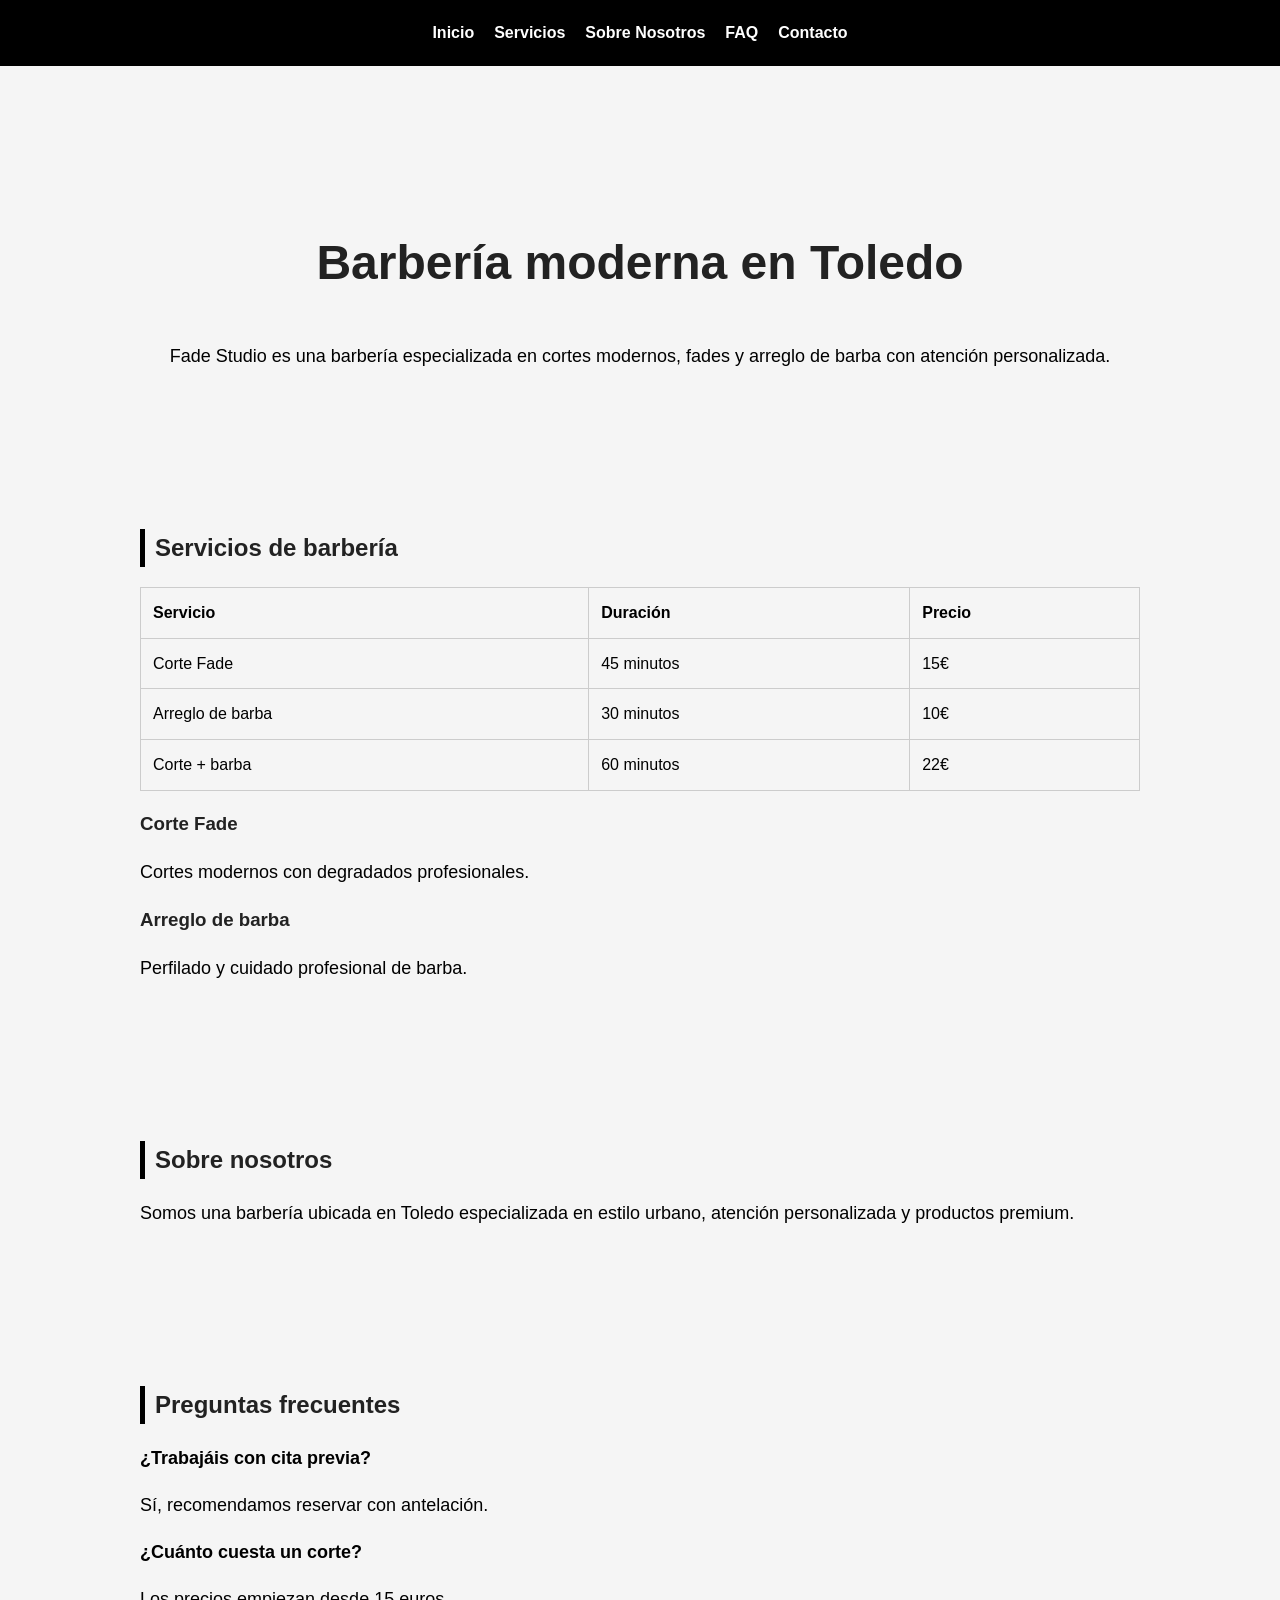
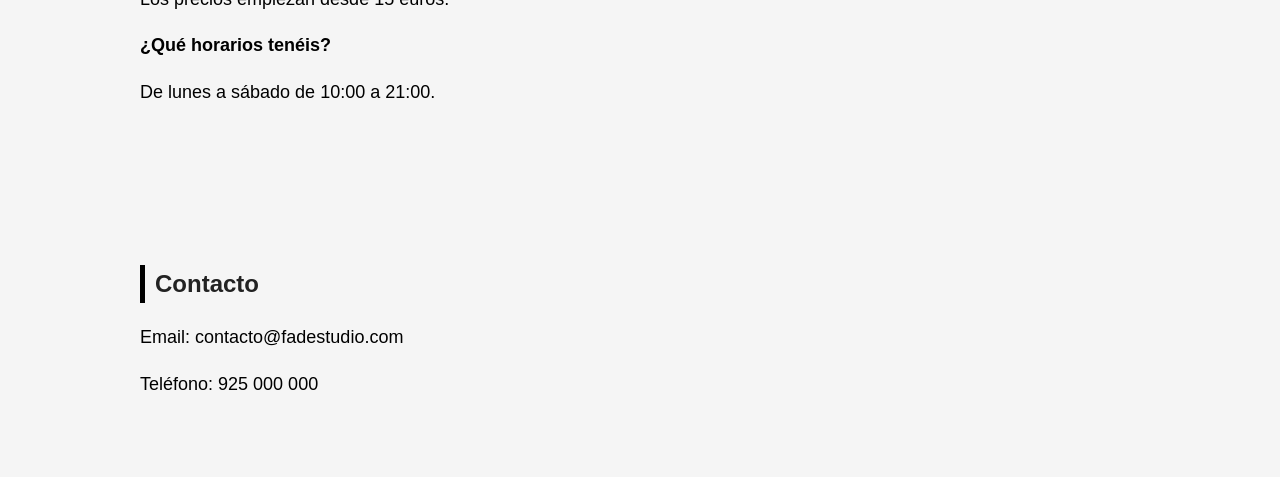
<file: src/index.html>
<!DOCTYPE html>
<html lang="es">

<head>
    <meta charset="UTF-8">
    <meta name="viewport" content="width=device-width, initial-scale=1.0">

    <title>Barbería Moderna en Toledo | Fade Studio</title>

    <meta name="description"
          content="Barbería moderna en Toledo especializada en cortes fade, barba y estilo urbano. Reserva tu cita online.">

    <meta name="keywords"
          content="barbería, fade, cortes modernos, barba, Toledo">

    <meta name="robots" content="index, follow">

    <link rel="canonical" href="https://www.fadestudio.com">

    <meta property="og:title" content="Fade Studio Barbería">
    <meta property="og:description"
          content="Cortes modernos y arreglo de barba en Toledo">
    <meta property="og:type" content="website">

    <meta name="twitter:card" content="summary_large_image">

    <link rel="stylesheet" href="style.css">
</head>

<body>

<header>
    <nav>
        <a href="#inicio">Inicio</a>
        <a href="#servicios">Servicios</a>
        <a href="#sobre">Sobre Nosotros</a>
        <a href="#faq">FAQ</a>
        <a href="#contacto">Contacto</a>
    </nav>
</header>

<section id="inicio">
    <h1>Barbería moderna en Toledo</h1>

    <p>
        Fade Studio es una barbería especializada en cortes modernos,
        fades y arreglo de barba con atención personalizada.
    </p>
</section>

<section id="servicios">
    <h2>Servicios de barbería</h2>

        <table>
            <tr>
                <th>Servicio</th>
                <th>Duración</th>
                <th>Precio</th>
            </tr>

            <tr>
                <td>Corte Fade</td>
                <td>45 minutos</td>
                <td>15€</td>
            </tr>

            <tr>
                <td>Arreglo de barba</td>
                <td>30 minutos</td>
                <td>10€</td>
            </tr>

            <tr>
                <td>Corte + barba</td>
                <td>60 minutos</td>
                <td>22€</td>
            </tr>
        </table>

    <h3>Corte Fade</h3>
    <p>Cortes modernos con degradados profesionales.</p>

    <h3>Arreglo de barba</h3>
    <p>Perfilado y cuidado profesional de barba.</p>
</section>

<section id="sobre">
    <h2>Sobre nosotros</h2>

    <p>
        Somos una barbería ubicada en Toledo especializada en estilo urbano,
        atención personalizada y productos premium.
    </p>
</section>

<section id="faq">
    <h2>Preguntas frecuentes</h2>

    <p><strong>¿Trabajáis con cita previa?</strong></p>
    <p>Sí, recomendamos reservar con antelación.</p>

    <p><strong>¿Cuánto cuesta un corte?</strong></p>
    <p>Los precios empiezan desde 15 euros.</p>

    <p><strong>¿Qué horarios tenéis?</strong></p>
    <p>De lunes a sábado de 10:00 a 21:00.</p>
</section>

<section id="contacto">
    <h2>Contacto</h2>

    <p>Email: contacto@fadestudio.com</p>
    <p>Teléfono: 925 000 000</p>
</section>

<script type="application/ld+json">
    {
        "@context":"https://schema.org",
        "@type":"LocalBusiness",
        "name":"Fade Studio",
        "address":{
            "@type":"PostalAddress",
            "addressLocality":"Toledo"
        }
    }
</script>

</body>

</html>
</file>
<file: src/style.css>
body {
    font-family: Arial, sans-serif;
    margin: 0;
    padding: 0;
    line-height: 1.6;
}

header {
    background-color: black;
    padding: 20px;
}

nav {
    display: flex;
    justify-content: center;
    gap: 20px;
}

nav a {
    color: white;
    text-decoration: none;
    font-weight: bold;
}

section {
    padding: 60px 20px;
}

h1, h2, h3 {
    color: #222;
}
html {
    scroll-behavior: smooth;
}

body {
    background-color: #f5f5f5;
}

section {
    max-width: 1000px;
    margin: auto;
}

#inicio {
    text-align: center;
    padding-top: 120px;
}

h1 {
    font-size: 48px;
}

h2 {
    margin-bottom: 20px;
    border-left: 5px solid black;
    padding-left: 10px;
}

p {
    font-size: 18px;
}

nav a:hover {
    color: #c0a062;
}

table {
    width: 100%;
    border-collapse: collapse;
    margin-top: 20px;
}

table, th, td {
    border: 1px solid #ccc;
}

th, td {
    padding: 12px;
    text-align: left;
}
</file>
